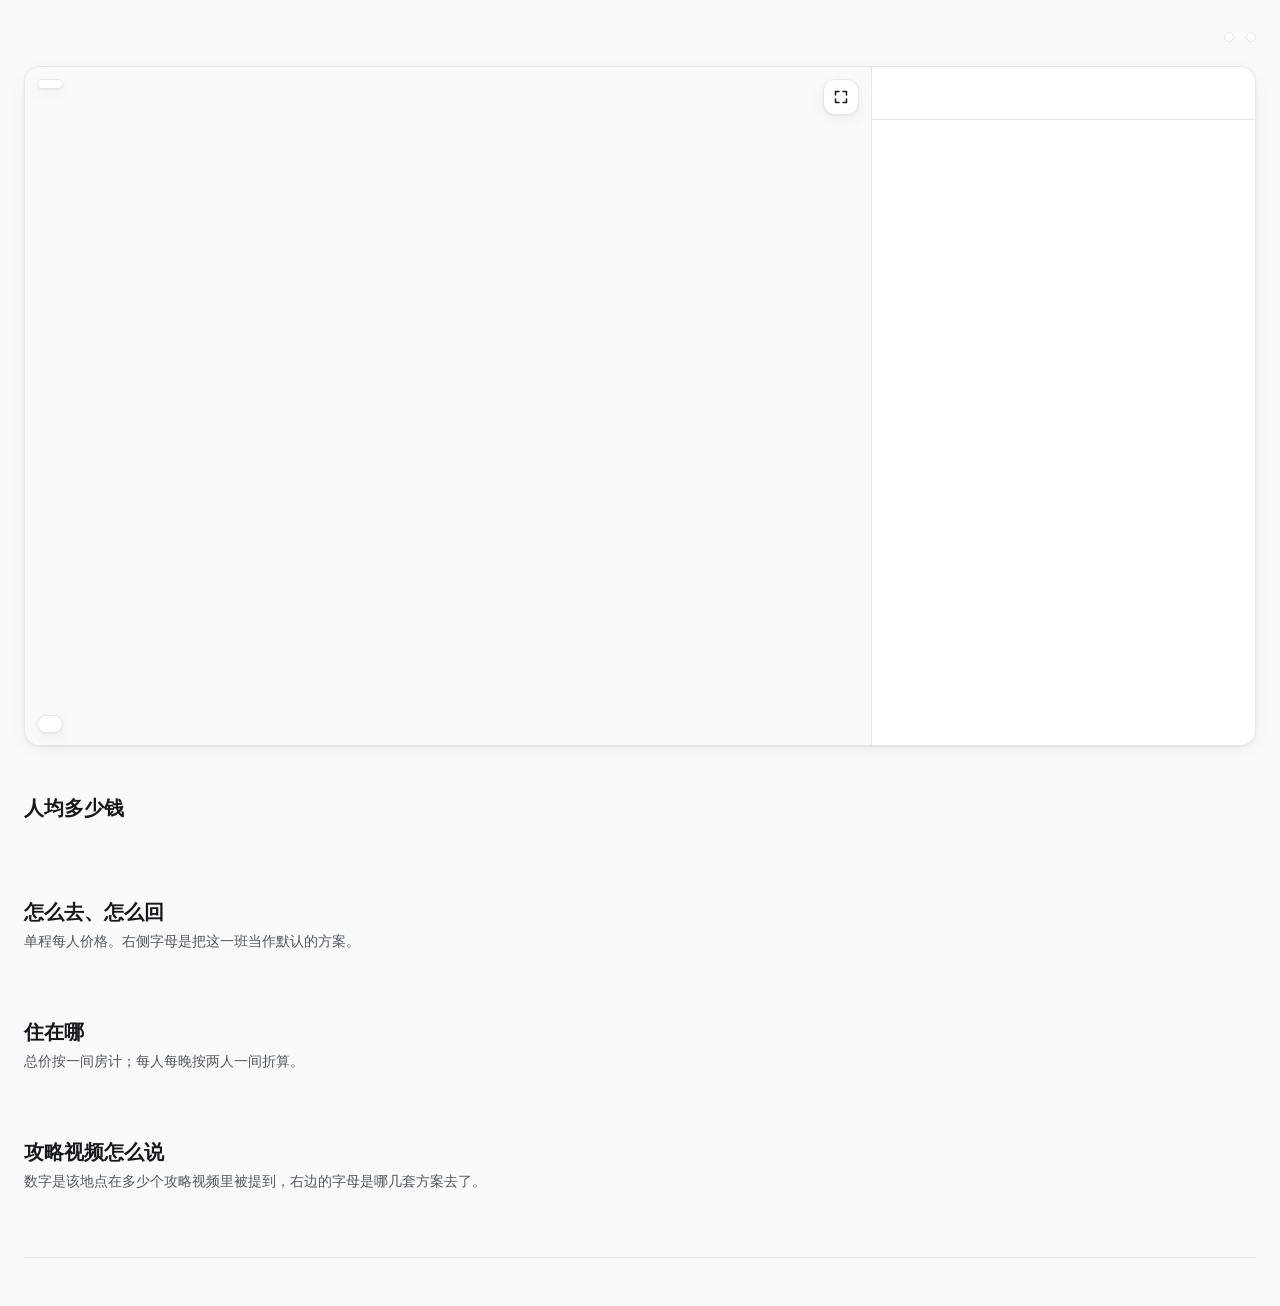
<file: maptool/template.html>
<!doctype html>
<html lang="zh-CN">
<head>
<meta charset="utf-8">
<meta name="viewport" content="width=device-width,initial-scale=1">
<title>__TITLE__ · 行程地图</title>
<link rel="preconnect" href="https://tiles.openfreemap.org" crossorigin>
<!--INLINE_CSS-->
<style>
:root{
  --bg:#FAFAFA;--surface:#FFFFFF;--ink:#15191D;--ink-2:#4E5761;--line:#E5E7EB;
  --blue:#3E5C76;--green:#1F3D33;--gold:#B8913A;
  --blue-2:#8EA5BA;--green-2:#7E9A8E;--mute:#C4C9CE;
  --halo:rgba(255,255,255,.94);
  --shadow:0 1px 2px rgba(21,25,29,.06),0 4px 16px rgba(21,25,29,.06);
  --font:-apple-system,BlinkMacSystemFont,"SF Pro Text","Helvetica Neue","PingFang SC","Noto Sans SC","Microsoft YaHei",Arial,sans-serif;
  --space-1:4px;--space-2:8px;--space-3:12px;--space-4:16px;--space-5:24px;--space-6:32px;--space-7:48px;--space-8:64px;--space-9:96px;
  --acc:var(--blue);--acc-t:rgba(62,92,118,.10);--on-acc:#FFFFFF;
}
@media (prefers-color-scheme:dark){:root{
  --bg:#0E1113;--surface:#171B1E;--ink:#ECEDEE;--ink-2:#A9B0B7;--line:#2A2F34;
  --blue:#7FA2C1;--green:#6FA48C;--gold:#D2AE5C;
  --blue-2:#4C657B;--green-2:#46695A;--mute:#3E454B;
  --halo:rgba(23,27,30,.92);
  --shadow:0 1px 2px rgba(0,0,0,.3),0 4px 16px rgba(0,0,0,.25);
  --acc-t:rgba(127,162,193,.16);--on-acc:#0E1113;
}}
body[data-acc="1"]{--acc:var(--green);--acc-t:rgba(31,61,51,.09)}
@media (prefers-color-scheme:dark){body[data-acc="1"]{--acc-t:rgba(111,164,140,.16)}}
body[data-acc="2"]{--acc:var(--gold);--acc-t:rgba(184,145,58,.12)}
*{box-sizing:border-box}
html{-webkit-text-size-adjust:100%}
body{margin:0;background:var(--bg);color:var(--ink);font:15px/1.7 var(--font)}
button{font:inherit;color:inherit;background:none;border:0;padding:0;cursor:pointer}
button:focus-visible,[tabindex]:focus-visible{outline:2px solid var(--acc);outline-offset:2px;border-radius:8px}
.tn,time{font-variant-numeric:tabular-nums}
.wrap{max-width:1280px;margin:0 auto;padding:0 var(--space-5)}
h1,h2,h3,h4,p{margin:0}
a{color:var(--blue)}
/* header */
.top{padding:var(--space-6) 0 var(--space-5)}
.top-in{display:flex;gap:var(--space-5);align-items:flex-end;justify-content:space-between;flex-wrap:wrap}
h1{font-size:28px;line-height:1.3;font-weight:650}
.sub{color:var(--ink-2);margin-top:var(--space-1);max-width:40em}
.ctrls{display:flex;gap:var(--space-3);flex-wrap:wrap}
.seg{display:inline-flex;background:var(--surface);border:1px solid var(--line);border-radius:12px;padding:var(--space-1)}
.seg button{padding:var(--space-1) var(--space-4);border-radius:8px;color:var(--ink-2);font-size:14px;line-height:24px;white-space:nowrap}
.seg button[aria-pressed="true"]{background:var(--acc);color:var(--on-acc)}
/* stage */
.stage{display:grid;grid-template-columns:minmax(0,1fr) 384px;height:680px;border:1px solid var(--line);border-radius:16px;overflow:hidden;background:var(--surface);box-shadow:var(--shadow)}
.mapbox{position:relative;min-width:0;background:var(--bg)}
#map{position:absolute;inset:0}
.panel{border-left:1px solid var(--line);display:flex;flex-direction:column;min-height:0;background:var(--surface)}
.cap{position:absolute;top:var(--space-3);left:var(--space-3);max-width:calc(100% - 72px);background:var(--surface);border:1px solid var(--line);border-radius:12px;box-shadow:var(--shadow);padding:var(--space-1) var(--space-3);font-size:13px;line-height:24px;pointer-events:none;z-index:2;white-space:nowrap;overflow:hidden;text-overflow:ellipsis}
.cap b{font-weight:600}
.cap span{color:var(--ink-2);margin-left:var(--space-2)}
.legend{position:absolute;left:var(--space-3);bottom:var(--space-3);background:var(--surface);border:1px solid var(--line);border-radius:12px;box-shadow:var(--shadow);padding:var(--space-2) var(--space-3);font-size:12px;line-height:20px;color:var(--ink-2);display:flex;flex-wrap:wrap;gap:var(--space-1) var(--space-4);max-width:calc(100% - 160px);pointer-events:none;z-index:2}
.legend .it{display:inline-flex;align-items:center;gap:var(--space-2);white-space:nowrap}
.legend svg{width:28px;height:12px;overflow:visible}
.legend svg path{fill:none}
.legend .note{width:100%;font-size:11px;line-height:16px}
.fitbtn{position:absolute;top:var(--space-3);right:var(--space-3);z-index:2;width:36px;height:36px;display:grid;place-items:center;background:var(--surface);border:1px solid var(--line);border-radius:12px;box-shadow:var(--shadow);color:var(--ink)}
.fitbtn svg{width:16px;height:16px}
.maplibregl-ctrl-top-right{top:52px!important}
.maplibregl-ctrl-group{background:var(--surface)!important;border:1px solid var(--line);border-radius:12px!important;box-shadow:var(--shadow)!important;overflow:hidden}
.maplibregl-ctrl-group button{width:34px!important;height:34px!important}
.maplibregl-ctrl-group button+button{border-top:1px solid var(--line)!important}
@media (prefers-color-scheme:dark){.maplibregl-ctrl-group button .maplibregl-ctrl-icon{filter:invert(1)}
  .maplibregl-ctrl-attrib{background:rgba(23,27,30,.85)!important}.maplibregl-ctrl-attrib,.maplibregl-ctrl-attrib *{color:var(--ink-2)!important}
  .maplibregl-ctrl-attrib-button{filter:invert(1)}}
.maplibregl-ctrl-scale{background:transparent!important;border-color:var(--ink-2)!important;color:var(--ink-2)!important;font-size:10px!important}
.mapmsg{position:absolute;left:50%;top:50%;transform:translate(-50%,-50%);z-index:3;max-width:320px;background:var(--surface);border:1px solid var(--line);border-radius:12px;box-shadow:var(--shadow);padding:var(--space-3) var(--space-4);font-size:13px;line-height:1.7;color:var(--ink-2);display:none}
.mapmsg.on{display:block}
.mapmsg.toast{top:auto;bottom:var(--space-8);transform:translateX(-50%)}
/* markers */
.mk{position:relative;width:0;height:0;cursor:pointer}
.mk .dot{position:absolute;left:0;top:0;transform:translate(-50%,-50%);min-width:24px;height:24px;padding:0 var(--space-1);border-radius:12px;background:var(--acc);color:var(--on-acc);border:2px solid var(--surface);font-size:12px;font-weight:650;line-height:20px;text-align:center;font-variant-numeric:tabular-nums;white-space:nowrap;box-shadow:0 1px 3px rgba(0,0,0,.25);transition:transform .15s}
.mk.sm .dot{min-width:12px;width:12px;height:12px;padding:0}
.mk.dim{opacity:.45}
.mk.dim .dot{background:var(--ink-2)}
.mk.ht .dot{border-radius:6px;background:var(--surface);color:var(--ink);border:1.5px solid var(--ink-2);min-width:20px;height:20px;line-height:17px;font-size:11px;font-weight:600}
.mk:hover .dot,.mk.hot .dot{transform:translate(-50%,-50%) scale(1.18)}
.mk.hot .dot{box-shadow:0 0 0 6px var(--acc-t),0 1px 3px rgba(0,0,0,.25)}
.mk.hot{z-index:5}
.mk .lb{position:absolute;left:16px;top:-10px;white-space:nowrap;font-size:12px;line-height:16px;color:var(--ink);font-weight:550;
  text-shadow:0 0 2px var(--halo),0 0 2px var(--halo),0 0 3px var(--halo),0 0 4px var(--halo);pointer-events:none}
.mk.sm .lb{left:10px;top:-8px;font-weight:500;color:var(--ink-2)}
.mk .lb small{display:block;font-size:11px;line-height:14px;color:var(--ink-2);font-weight:450;font-variant-numeric:tabular-nums}
.mk .lb.hide{visibility:hidden}
.mk.hot .lb{visibility:visible!important;font-weight:650}
/* panel */
.p-top{padding:var(--space-4) var(--space-4) 0}
.plans{display:flex;flex-direction:column;gap:var(--space-1)}
.pl-b{display:grid;grid-template-columns:28px minmax(0,1fr) auto;gap:var(--space-3);align-items:center;text-align:left;padding:var(--space-2) var(--space-3);border-radius:12px;width:100%}
.pl-b:hover{background:var(--bg)}
.pl-b[aria-pressed="true"]{background:var(--acc-t)}
.pl-b .cd{width:28px;height:28px;border-radius:8px;display:grid;place-items:center;font-weight:650;font-size:13px;border:1.5px solid var(--acc);color:var(--acc)}
.pl-b[aria-pressed="true"] .cd{background:var(--acc);color:var(--on-acc)}
.pl-b .nm{font-weight:600;font-size:14px;line-height:20px}
.pl-b .th{display:block;color:var(--ink-2);font-size:12px;line-height:16px;overflow:hidden;text-overflow:ellipsis;white-space:nowrap}
.pl-b .pr{text-align:right;font-size:15px;font-weight:600;line-height:20px;font-variant-numeric:tabular-nums}
.pl-b .pr small{display:block;font-size:11px;line-height:16px;color:var(--ink-2);font-weight:450}
.tag-gold{display:inline-block;font-size:11px;line-height:16px;padding:0 var(--space-1);border-radius:4px;color:var(--gold);border:1px solid var(--gold);margin-left:var(--space-2);font-weight:600;vertical-align:1px}
.facts{margin:var(--space-3) 0 0;padding:0 var(--space-1);display:grid;grid-template-columns:auto minmax(0,1fr);gap:0 var(--space-3);font-size:13px;line-height:20px}
.facts dt{color:var(--ink-2)}
.facts dd{margin:0;min-width:0}
.facts .cost{color:var(--ink-2);font-variant-numeric:tabular-nums}
.facts .cost b{color:var(--ink);font-weight:600}
.days{display:flex;gap:var(--space-1);margin:var(--space-3) calc(-1 * var(--space-4)) 0;padding:0 var(--space-4) var(--space-3);border-bottom:1px solid var(--line);overflow-x:auto;scrollbar-width:none}
.days button{flex:0 0 auto;max-width:136px;padding:var(--space-1) var(--space-3);border-radius:8px;font-size:13px;line-height:20px;color:var(--ink-2);border:1px solid var(--line);text-align:left}
.days button span{display:block;font-size:11px;line-height:16px;overflow:hidden;text-overflow:ellipsis;white-space:nowrap}
.days button[aria-pressed="true"]{border-color:var(--acc);color:var(--acc);background:var(--acc-t);font-weight:600}
.tl{flex:1;overflow-y:auto;padding:var(--space-4) var(--space-4) var(--space-5);overscroll-behavior:contain}
.dh{display:flex;align-items:baseline;gap:var(--space-2);flex-wrap:wrap;margin-bottom:var(--space-2)}
.dh h3{font-size:16px;font-weight:650;line-height:24px}
.chip{font-size:12px;line-height:18px;color:var(--ink-2);border:1px solid var(--line);border-radius:6px;padding:0 var(--space-1);white-space:nowrap}
ol.steps{list-style:none;margin:0;padding:0}
.stp{display:grid;grid-template-columns:24px minmax(0,1fr);gap:var(--space-3);padding:var(--space-1) var(--space-2);margin:0 calc(-1 * var(--space-2));border-radius:12px;cursor:pointer}
.stp:hover,.stp.hot{background:var(--bg)}
.stp.hot{box-shadow:inset 2px 0 0 var(--acc)}
.stp .n{width:24px;height:24px;margin-top:0;border-radius:12px;background:var(--acc);color:var(--on-acc);font-size:12px;font-weight:650;display:grid;place-items:center;font-variant-numeric:tabular-nums}
.stp .hd{display:flex;gap:var(--space-2);align-items:baseline;flex-wrap:wrap;line-height:24px}
.stp time{color:var(--ink-2);font-size:13px}
.stp b{font-weight:600;font-size:14px}
.stp p{color:var(--ink-2);font-size:13px;line-height:1.7}
.hit{font-size:11px;line-height:16px;padding:0 var(--space-1);border-radius:4px;background:var(--acc-t);color:var(--acc);font-weight:600;white-space:nowrap}
.lg{display:grid;grid-template-columns:24px minmax(0,1fr) auto;gap:var(--space-3);align-items:center;padding:var(--space-1) var(--space-2);margin:0 calc(-1 * var(--space-2));border-radius:8px;cursor:pointer;min-height:36px}
.lg:hover,.lg.on{background:var(--bg)}
.lg .rail-v{justify-self:center;align-self:stretch;width:0;border-left:2px solid var(--ink-2);margin:calc(-1 * var(--space-1)) 0}
.lg.m-walk .rail-v{border-left:3px dotted var(--acc)}
.lg.m-bus .rail-v{border-left:2px dashed var(--ink-2)}
.lg.m-train .rail-v{border-left:3px dashed var(--ink)}
.lg.m-flight .rail-v{border-left:2px dashed var(--ink-2)}
.lg.m-boat .rail-v{border-left:2px dashed var(--blue)}
.lg.m-cable .rail-v{border-left:2px dotted var(--ink)}
.lg .tx{display:flex;align-items:center;gap:var(--space-2);font-size:13px;color:var(--ink-2);line-height:18px;flex-wrap:wrap}
.lg .tx svg{width:16px;height:16px;flex:0 0 auto}
.lg .km{font-size:12px;color:var(--ink-2);font-variant-numeric:tabular-nums;text-align:right;white-space:nowrap}
.lc{display:inline-block;min-width:20px;padding:0 var(--space-1);height:16px;line-height:16px;border-radius:4px;color:#fff;font-size:11px;font-weight:650;text-align:center;text-shadow:0 0 2px rgba(0,0,0,.35)}
.ap-t{font-size:11px;color:var(--ink-2);border:1px dashed var(--ink-2);border-radius:4px;padding:0 var(--space-1);line-height:14px}
.tips{margin-top:var(--space-4);padding-top:var(--space-3);border-top:1px solid var(--line)}
.tips h4{margin:0 0 var(--space-1);font-size:13px;font-weight:600}
.tips ul{margin:0;padding-left:1.2em;color:var(--ink-2);font-size:13px;line-height:1.7}
.tips dl{margin:0;display:grid;grid-template-columns:auto minmax(0,1fr);gap:0 var(--space-3);font-size:13px;line-height:1.7}
.tips dt{color:var(--ink)}.tips dd{margin:0;color:var(--ink-2)}
.dcard{display:block;width:100%;text-align:left;padding:var(--space-3);border:1px solid var(--line);border-radius:12px;margin-bottom:var(--space-2)}
.dcard:hover{border-color:var(--acc);background:var(--acc-t)}
.dcard .t{display:flex;gap:var(--space-2);align-items:baseline}
.dcard .t b{font-size:14px;font-weight:600}
.dcard .t span{font-size:12px;color:var(--ink-2)}
.dcard .seq{font-size:13px;color:var(--ink);margin-top:var(--space-1);line-height:1.7}
.dcard .seq i{font-style:normal;color:var(--ink-2);margin:0 var(--space-1)}
.dcard .st{font-size:12px;color:var(--ink-2);margin-top:var(--space-1);font-variant-numeric:tabular-nums}
/* sections */
.sec{margin-top:var(--space-7)}
.sec>h2{font-size:20px;font-weight:650;line-height:1.4}
.lede{color:var(--ink-2);margin-top:var(--space-1);max-width:40em;font-size:14px}
.cols{display:grid;grid-template-columns:repeat(var(--n,2),minmax(0,1fr));gap:var(--space-6);margin-top:var(--space-4)}
.cols h3{font-size:15px;font-weight:650;margin-bottom:var(--space-2);display:flex;align-items:center;gap:var(--space-2)}
.cols h3 i{width:10px;height:10px;border-radius:3px;display:inline-block}
.cmp{margin-top:var(--space-4);display:flex;flex-direction:column;gap:var(--space-1)}
.crow{display:grid;grid-template-columns:176px minmax(0,1fr) 96px;gap:var(--space-4);align-items:center;padding:var(--space-2) var(--space-3);border-radius:12px;text-align:left;width:100%}
.crow:hover{background:var(--surface)}
.crow.cur{background:var(--surface);box-shadow:inset 0 0 0 1px var(--line)}
.crow .lb2{font-size:14px;line-height:20px;min-width:0}
.crow .lb2 b{font-weight:600}
.crow .lb2 span{color:var(--ink-2);font-size:12px;display:block;overflow:hidden;text-overflow:ellipsis;white-space:nowrap}
.bar{display:flex;height:16px;border-radius:4px;overflow:hidden;background:var(--line)}
.bar i{display:block;height:100%}
.bar i+i{box-shadow:inset 1px 0 0 var(--surface)}
.crow .tot{text-align:right;font-weight:600;font-variant-numeric:tabular-nums;font-size:15px;line-height:20px}
.crow .tot small{display:block;font-size:11px;color:var(--ink-2);font-weight:450}
.ckey{display:flex;gap:var(--space-4);flex-wrap:wrap;margin:var(--space-3) var(--space-3) 0 calc(176px + var(--space-3) + var(--space-4));font-size:12px;color:var(--ink-2)}
.ckey span{display:inline-flex;align-items:center;gap:var(--space-2)}
.ckey i{width:10px;height:10px;border-radius:2px;display:inline-block}
table.t{width:100%;border-collapse:collapse;font-size:13px;line-height:20px}
table.t th{text-align:left;font-weight:500;color:var(--ink-2);font-size:12px;padding:var(--space-1) var(--space-2) var(--space-1) 0;border-bottom:1px solid var(--line);white-space:nowrap}
table.t td{padding:var(--space-2) var(--space-2) var(--space-2) 0;border-bottom:1px solid var(--line);vertical-align:top}
table.t .r{text-align:right;font-variant-numeric:tabular-nums;white-space:nowrap}
table.t th.r{text-align:right}
table.t td small{display:block;color:var(--ink-2);font-size:12px;line-height:18px}
table.t tr.grp td{border-bottom:0;padding:var(--space-4) 0 0;font-weight:600;color:var(--ink);font-size:12px}
.pb{display:inline-block;font-size:11px;line-height:16px;min-width:16px;text-align:center;border-radius:4px;border:1px solid var(--acc-c,var(--ink-2));color:var(--acc-c,var(--ink-2));margin-left:2px;font-weight:600}
.mr{display:grid;grid-template-columns:112px minmax(0,1fr) 28px 56px;gap:var(--space-2);align-items:center;font-size:13px;line-height:24px}
.mr .mn{overflow:hidden;text-overflow:ellipsis;white-space:nowrap}
.mr .mb{height:8px;border-radius:4px;background:var(--line);overflow:hidden}
.mr .mb i{display:block;height:100%;border-radius:4px}
.mr .mc{text-align:right;font-variant-numeric:tabular-nums;color:var(--ink-2)}
.mr .mp{font-size:11px;letter-spacing:.08em;color:var(--ink-2);white-space:nowrap}
.mr .mp b{color:var(--ink);font-weight:650}
.mr .mp s{text-decoration:none;opacity:.3}
.pit{margin:var(--space-3) 0 0;padding-left:1.2em;font-size:13px;color:var(--ink-2);line-height:1.7}
.vlist{margin-top:var(--space-3);font-size:12px;color:var(--ink-2);line-height:1.7}
.vlist a{color:var(--ink-2)}
footer{margin:var(--space-7) 0 var(--space-6);padding-top:var(--space-4);border-top:1px solid var(--line);font-size:12px;color:var(--ink-2);line-height:1.8}
footer p+p{margin-top:var(--space-1)}
footer a{color:var(--ink-2)}
/* responsive */
@media (max-width:1279px){.stage{grid-template-columns:minmax(0,1fr) 360px}}
@media (max-width:959px){
  .stage{grid-template-columns:1fr;height:auto}
  .mapbox{height:520px}
  .panel{border-left:0;border-top:1px solid var(--line)}
  .tl{overflow:visible}
  .cols{grid-template-columns:1fr;gap:var(--space-6)}
}
@media (max-width:639px){
  .wrap{padding:0 var(--space-4)}
  .top{padding:var(--space-5) 0 var(--space-4)}
  h1{font-size:22px}
  .sub{font-size:14px}
  .stage{margin:0 calc(-1 * var(--space-4));border-radius:0;border-left:0;border-right:0}
  .mapbox{height:460px}
  .legend{left:var(--space-2);right:var(--space-2);bottom:var(--space-2);max-width:none;font-size:11px;line-height:16px;gap:var(--space-1) var(--space-3);padding:var(--space-1) var(--space-2)}
  .legend svg{width:20px}
  .maplibregl-ctrl-bottom-right{bottom:56px}
  .cap{font-size:12px}
  .crow{grid-template-columns:minmax(0,1fr) auto;grid-template-areas:"lb tot" "bar bar";gap:var(--space-2) var(--space-3);padding:var(--space-3) var(--space-1)}
  .crow .lb2{grid-area:lb}.crow .bar{grid-area:bar}.crow .tot{grid-area:tot}
  .ckey{margin-left:var(--space-1)}
  .mr{grid-template-columns:88px minmax(0,1fr) 24px 48px}
}
@media (prefers-reduced-motion:reduce){*{transition:none!important;animation:none!important;scroll-behavior:auto!important}}
.seg[hidden] { display: none !important; }
</style>
</head>
<body data-acc="0">
<header class="top">
  <div class="wrap top-in">
    <div>
      <h1 id="ttl"></h1>
      <p class="sub" id="sub"></p>
    </div>
    <div class="ctrls">
      <div class="seg" id="citySeg" role="group" aria-label="选择城市"></div>
      <div class="seg" id="paxSeg" role="group" aria-label="出行人数">
      </div>
    </div>
  </div>
</header>
<main class="wrap">
  <section class="stage" id="stage" aria-label="路线地图">
    <div class="mapbox">
      <div id="map" role="region" aria-label="路线地图：拖动平移，按住 Ctrl 或 ⌘ 滚动缩放"></div>
      <div class="cap" id="cap"></div>
      <button class="fitbtn" id="fit" aria-label="回到整条路线" title="回到整条路线"><svg viewBox="0 0 16 16" fill="none" stroke="currentColor" stroke-width="1.5" stroke-linecap="round" stroke-linejoin="round"><path d="M2.5 6V2.5H6M10 2.5h3.5V6M13.5 10v3.5H10M6 13.5H2.5V10"/></svg></button>
      <div class="legend" id="legend"></div>
      <div class="mapmsg" id="mapmsg"></div>
    </div>
    <aside class="panel">
      <div class="p-top">
        <div class="plans" id="plans" role="group" aria-label="选择方案"></div>
        <dl class="facts" id="facts"></dl>
        <div class="days" id="days" role="group" aria-label="选择日期"></div>
      </div>
      <div class="tl" id="tl"></div>
    </aside>
  </section>

  <section class="sec">
    <h2>人均多少钱</h2>
    <p class="lede" id="cmpLede"></p>
    <div class="cmp" id="cmp"></div>
    <div class="ckey" id="ckey"></div>
  </section>

  <section class="sec">
    <h2>怎么去、怎么回</h2>
    <p class="lede">单程每人价格。右侧字母是把这一班当作默认的方案。</p>
    <div class="cols" id="trans"></div>
  </section>

  <section class="sec">
    <h2>住在哪</h2>
    <p class="lede" id="hotelLede">总价按一间房计；每人每晚按两人一间折算。</p>
    <div class="cols" id="hotels"></div>
  </section>

  <section class="sec">
    <h2>攻略视频怎么说</h2>
    <p class="lede">数字是该地点在多少个攻略视频里被提到，右边的字母是哪几套方案去了。</p>
    <div class="cols" id="vids"></div>
  </section>

  <footer id="foot"></footer>
</main>

<script id="data" type="application/json">__DATA__</script>
<!--INLINE_JS-->
<script>
(function(){
"use strict";
const D = JSON.parse(document.getElementById('data').textContent);
const COST_KEYS = ['往返交通','住宿','当地交通','门票项目','餐饮'];
const COST_COLORS = ['var(--blue)','var(--green)','var(--blue-2)','var(--green-2)','var(--mute)'];
const MODE_NAME = {walk:'步行',taxi:'打车',car:'自驾',bus:'公交',metro:'地铁',tram:'有轨电车',train:'火车',flight:'飞机',boat:'轮渡',cable:'索道'};
const SCHEM = new Set(['train','flight','boat','cable']);
const VER = '__MAPLIBRE_VER__';
const LIBS = [
  'https://cdn.jsdelivr.net/npm/maplibre-gl@'+VER+'/dist/',
  'https://registry.npmmirror.com/maplibre-gl/'+VER+'/files/dist/',
  'https://unpkg.com/maplibre-gl@'+VER+'/dist/'
];
const reduce = matchMedia('(prefers-reduced-motion: reduce)').matches;
const darkMQ = matchMedia('(prefers-color-scheme: dark)');
const $ = s => document.querySelector(s);
const esc = s => String(s == null ? '' : s).replace(/[&<>"']/g, c => ({'&':'&amp;','<':'&lt;','>':'&gt;','"':'&quot;',"'":'&#39;'}[c]));
const fmt = n => (n == null || isNaN(n)) ? '—' : Math.round(n).toLocaleString('zh-CN');
const css = v => getComputedStyle(document.body).getPropertyValue(v).trim();
const ICON = {
  walk:'<path d="M9 3.2a1.2 1.2 0 1 0 0-.01M7.6 6.2 6 12.8M7.6 6.2l2.2 1.6 1.2 2.4M7.2 9.4l2.2 1.6.6 2.8M7.6 6.2 5.6 7.8 5 10"/>',
  taxi:'<path d="M3 10.5V8.2l1.3-3h7.4L13 8.2v2.3M3 10.5h10M3 10.5v1.8M13 10.5v1.8M5 8.2h6"/><circle cx="5.2" cy="10.5" r=".2"/><circle cx="10.8" cy="10.5" r=".2"/>',
  bus:'<rect x="3.5" y="2.5" width="9" height="10" rx="1.6"/><path d="M3.5 8h9M5.5 12.5v1.2M10.5 12.5v1.2"/>',
  metro:'<rect x="4" y="2.5" width="8" height="9" rx="2"/><path d="M4 8h8M5.5 13.5l1.2-2M10.5 13.5l-1.2-2"/>',
  train:'<rect x="4" y="2.5" width="8" height="9" rx="2"/><path d="M8 2.5v5.5M4 8h8M5 13.5l1.4-2M11 13.5l-1.4-2"/>',
  flight:'<path d="M2.5 9.5 13.5 5M6 8l-1.6-3M8.5 7l2 5"/>',
  boat:'<path d="M2.5 10.5h11l-1.5 2.5H4zM5 10.5V6h6v4.5M8 6V3.5"/>',
  cable:'<path d="M2 3.5l12 3M6 4.5v3M4.5 7.5h3v3.5h-3z"/>'
};
ICON.car = ICON.taxi; ICON.tram = ICON.metro;
const ico = m => '<svg viewBox="0 0 16 16" fill="none" stroke="currentColor" stroke-width="1.3" stroke-linecap="round" stroke-linejoin="round">'+(ICON[m]||ICON.walk)+'</svg>';

/* ---------- prepare data ---------- */
D.cities.forEach((c, ci) => {
  c._ci = ci;
  (c.plans || []).forEach(p => {
    p._stops = []; p._legs = [];
    (p.days || []).forEach((d, di) => {
      let n = 0;
      (d.items || []).forEach((it, ii) => {
        if (it.type === 'stop') {
          n++; it._n = n; it._d = di; it._k = di + '-' + ii;
          if (typeof it.lng === 'number' && typeof it.lat === 'number' && it.lng && it.lat && Math.abs(it.lat) <= 90 && Math.abs(it.lng) <= 180) p._stops.push(it);
        } else if (it.type === 'leg') {
          it._d = di; it._k = di + '-' + ii; it._li = p._legs.length; p._legs.push(it);
        }
      });
    });
  });
});
const nightsLabel = c => (c.nights || 3) + ' 晚';
const hotelTotal = h => h.price_total != null ? h.price_total : h.price_3n;
const total = (p, pax) => { const c = (p.cost || {})[pax] || {}; return COST_KEYS.reduce((s, k) => s + (+c[k] || 0), 0); };

const PAX = (D.cities[0].pax || ['2', '4']).map(String);
const S = { ci: 0, pi: 0, day: 0, pax: PAX[0], hot: null, hl: null };
const city = () => D.cities[S.ci];
const plan = () => city().plans[S.pi];

/* ---------- header ---------- */
$('#ttl').textContent = D.title;
const dayCount = Math.max(...D.cities.map(c => Math.max(0, ...(c.plans||[]).map(p => (p.days||[]).length))));
$('#sub').textContent = D.subtitle || (D.cities.length + ' 座城市、' + D.cities.reduce((s, c) => s + (c.plans||[]).length, 0) + ' 套方案都按真实路网画在地图上。点时间线里的任意一站，地图会飞过去。');
$('#citySeg').innerHTML = D.cities.map((c, i) => '<button data-c="'+i+'" aria-pressed="'+(i===0)+'">'+esc(c.name)+'</button>').join('');
if (D.cities.length < 2) $('#citySeg').hidden = true;
$('#citySeg').addEventListener('click', e => { const b = e.target.closest('button'); if (b) setCity(+b.dataset.c); });
$('#paxSeg').innerHTML = PAX.map((p, i) => '<button data-p="' + esc(p) + '" aria-pressed="' + (i === 0) + '">' + esc(p) + ' 人</button>').join('');
if (PAX.length < 2) $('#paxSeg').hidden = true;
{ const c0 = D.cities[0] || {}, n = c0.nights || 3, r = c0.room_size || 2; $('#hotelLede').textContent = n + ' 晚总价按一间房计；每人每晚按 ' + r + ' 人一间折算。'; }
$('#paxSeg').addEventListener('click', e => { const b = e.target.closest('button'); if (!b) return; S.pax = b.dataset.p; [...$('#paxSeg').children].forEach(x => x.setAttribute('aria-pressed', x === b)); renderPlans(); renderFacts(); renderCmp(); renderTL(); });

/* ---------- map ---------- */
let map = null, markers = [], styleReady = false;
const msg = (html, toast) => { const m = $('#mapmsg'); m.innerHTML = html; m.classList.toggle('on', !!html); m.classList.toggle('toast', !!toast); };

function loadScript(src, ms) {
  return new Promise((res, rej) => {
    const s = document.createElement('script'); s.src = src; s.async = true;
    const t = setTimeout(() => rej(new Error('timeout')), ms);
    s.onload = () => { clearTimeout(t); res(); }; s.onerror = () => { clearTimeout(t); rej(new Error('error')); };
    document.head.appendChild(s);
  });
}
async function loadLib() {
  if (window.maplibregl) return true;
  for (const base of LIBS) {
    try {
      const l = document.createElement('link'); l.rel = 'stylesheet'; l.href = base + 'maplibre-gl.css'; document.head.appendChild(l);
      await loadScript(base + 'maplibre-gl.js', 9000);
      if (window.maplibregl) return true;
    } catch (e) { if (window.maplibregl) return true; }
  }
  return !!window.maplibregl;
}
function nameExpr() { return ['coalesce', ['get', 'name'], ['get', 'name:nonlatin'], ['get', 'name_en']]; }
async function getStyle() {
  const dark = darkMQ.matches;
  const url = 'https://tiles.openfreemap.org/styles/' + (dark ? 'dark' : 'positron');
  try {
    const ctl = new AbortController(); const t = setTimeout(() => ctl.abort(), 12000);
    const st = await (await fetch(url, { signal: ctl.signal })).json(); clearTimeout(t);
    st.layers.forEach(l => {
      const tf = l.layout && l.layout['text-field'];
      if (tf && JSON.stringify(tf).includes('name')) l.layout['text-field'] = nameExpr();
      if (l.layout && l.layout['text-font']) l.layout['text-font'] = ['Noto Sans Regular'];
      const p = l.paint || (l.paint = {});
      if (l.id === 'background') p['background-color'] = dark ? '#121518' : '#F3F4F5';
      if (l.id === 'water') p['fill-color'] = dark ? '#0C1820' : '#D3DFE8';
      if (/park/.test(l.id) && l.type === 'fill') { p['fill-color'] = dark ? '#18221D' : '#E1EADF'; }
      // 克制底图：去掉道路编号牌，村镇等小地名放到更高缩放才出现，标签色调淡一些
      if (/shield|oneway/.test(l.id)) { (l.layout = l.layout || {}).visibility = 'none'; }
      if (/village|label_other|place_other|place_suburb/.test(l.id)) l.minzoom = Math.max(l.minzoom || 0, 12.5);
      if (l.type === 'symbol' && /highway|road|street/.test(l.id)) p['text-color'] = dark ? '#7D868E' : '#8A939B';
      if (dark && l.type === 'line' && /^(highway|tunnel|bridge|road)/.test(l.id) && !/area|pier/.test(l.id)) {
        p['line-color'] = /casing/.test(l.id) ? '#14181B' : '#2A3137';
      }
      if (dark && /aeroway/.test(l.id)) { if (l.type === 'line') p['line-color'] = '#2A3137'; else if (l.type === 'fill') p['fill-color'] = '#1A1F23'; }
    });
    return st;
  } catch (e) {
    msg('底图没加载出来（网络慢或无法访问 OpenFreeMap），先只显示路线和站点。', true);
    setTimeout(() => msg(''), 6000);
    return { version: 8, sources: {}, layers: [{ id: 'background', type: 'background', paint: { 'background-color': dark ? '#121518' : '#F3F4F5' } }] };
  }
}
async function initMap() {
  const ok = await loadLib();
  if (!ok) { msg('地图组件（MapLibre）从 CDN 加载失败。右侧时间线和下方表格仍可使用。'); return; }
  const c = city();
  const style = await getStyle();
  map = new maplibregl.Map({
    container: 'map', style, center: c.center || [116.4, 39.9], zoom: c.zoom || 11,
    attributionControl: { compact: true }, cooperativeGestures: true, dragRotate: false, pitchWithRotate: false,
    localIdeographFontFamily: '"PingFang SC","Noto Sans SC","Microsoft YaHei",sans-serif',
    locale: {
      'CooperativeGesturesHandler.WindowsHelpText': '按住 Ctrl 再滚动来缩放地图',
      'CooperativeGesturesHandler.MacHelpText': '按住 ⌘ 再滚动来缩放地图',
      'CooperativeGesturesHandler.MobileHelpText': '用两根手指移动地图',
      'NavigationControl.ZoomIn': '放大', 'NavigationControl.ZoomOut': '缩小'
    }
  });
  map.touchZoomRotate.disableRotation();
  map.addControl(new maplibregl.NavigationControl({ showCompass: false }), 'top-right');
  map.addControl(new maplibregl.ScaleControl({ maxWidth: 88 }), 'bottom-right');
  map.on('style.load', () => { addLayers(); styleReady = true; drawPlan(true); });
  map.on('moveend', declutter);
  map.on('idle', () => { window.__mapIdle = true; });
  map.on('error', e => { if (e && e.error) console.warn('map error', e.error.message || e.error); });
  darkMQ.addEventListener && darkMQ.addEventListener('change', async () => { styleReady = false; map.setStyle(await getStyle()); });
}

const LINE_LAYERS = ['lg-case', 'lg-road', 'lg-bus', 'lg-metro', 'lg-walk', 'lg-train-c', 'lg-train', 'lg-flight', 'lg-boat', 'lg-cable'];
function addLayers() {
  const ink = css('--ink'), ink2 = css('--ink-2'), surf = css('--surface'), blue = css('--blue');
  map.addSource('legs', { type: 'geojson', data: { type: 'FeatureCollection', features: [] } });
  const L = (id, filter, paint, layout) => map.addLayer({ id, type: 'line', source: 'legs', filter, paint, layout: Object.assign({ 'line-join': 'round', 'line-cap': 'round' }, layout || {}) });
  const isM = ms => ['in', ['get', 'mode'], ['literal', ms]];
  L('lg-hl', ['==', ['get', 'li'], -1], { 'line-color': css('--acc') || blue, 'line-width': 14, 'line-opacity': .22, 'line-blur': 2 });
  L('lg-case', isM(['taxi', 'car', 'bus', 'metro', 'tram']), { 'line-color': surf, 'line-width': ['match', ['get', 'mode'], ['metro', 'tram'], 8, 6.5] });
  L('lg-road', isM(['taxi', 'car']), { 'line-color': ink2, 'line-width': 3.2 });
  L('lg-bus', isM(['bus']), { 'line-color': ink2, 'line-width': 3.2, 'line-dasharray': [2.5, 1.2] }, { 'line-cap': 'butt' });
  L('lg-metro', isM(['metro', 'tram']), { 'line-color': ['coalesce', ['get', 'color'], css('--acc') || blue], 'line-width': 4.6 });
  L('lg-walk', isM(['walk']), { 'line-color': css('--acc') || blue, 'line-width': 4, 'line-dasharray': [0, 1.8] });
  L('lg-train-c', isM(['train']), { 'line-color': ink, 'line-width': 5.5 });
  L('lg-train', isM(['train']), { 'line-color': surf, 'line-width': 2.6, 'line-dasharray': [2.5, 2.5] }, { 'line-cap': 'butt' });
  L('lg-flight', isM(['flight']), { 'line-color': ink2, 'line-width': 2, 'line-dasharray': [2, 2] }, { 'line-cap': 'butt' });
  L('lg-boat', isM(['boat']), { 'line-color': blue, 'line-width': 3, 'line-dasharray': [3, 2] }, { 'line-cap': 'butt' });
  L('lg-cable', isM(['cable']), { 'line-color': ink, 'line-width': 2.4, 'line-dasharray': [0, 2] });
  ['lg-road', 'lg-metro', 'lg-walk', 'lg-bus', 'lg-train', 'lg-flight', 'lg-boat', 'lg-cable', 'lg-case', 'lg-train-c'].forEach(id => {
    map.on('click', id, e => { const f = e.features && e.features[0]; if (f) selLeg(f.properties.li, false); });
    map.on('mouseenter', id, () => map.getCanvas().style.cursor = 'pointer');
    map.on('mouseleave', id, () => map.getCanvas().style.cursor = '');
  });
}
function legFeatures(p) {
  return p._legs.filter(l => l.geom && l.geom.length > 1).map(l => ({
    type: 'Feature', geometry: { type: 'LineString', coordinates: l.geom },
    properties: { li: l._li, d: l._d, mode: l.mode, color: l.color || null, approx: !!l.approx }
  }));
}
function paintState() {
  if (!map || !styleReady) return;
  const dayF = S.day < 0 ? 1 : ['case', ['==', ['get', 'd'], S.day], 1, 0.14];
  const hlF = S.hl == null ? 1 : ['case', ['==', ['get', 'li'], S.hl], 1, 0.4];
  const apF = ['case', ['boolean', ['get', 'approx'], false], 0.55, 1];
  const op = ['*', dayF, hlF, apF];
  LINE_LAYERS.forEach(id => map.setPaintProperty(id, 'line-opacity', op));
  map.setFilter('lg-hl', ['==', ['get', 'li'], S.hl == null ? -1 : S.hl]);
  map.setPaintProperty('lg-hl', 'line-color', css('--acc'));
  map.setPaintProperty('lg-walk', 'line-color', css('--acc'));
}
function drawPlan(fit) {
  if (!map || !styleReady) return;
  map.getSource('legs').setData({ type: 'FeatureCollection', features: legFeatures(plan()) });
  paintState(); drawMarkers();
  if (fit) fitView(false);
}
function drawMarkers() {
  if (!map) return;
  markers.forEach(m => m.remove()); markers = [];
  const p = plan(), groups = new Map();
  p._stops.forEach(s => {
    const k = s.name + '@' + s.lng.toFixed(4) + ',' + s.lat.toFixed(4);
    if (!groups.has(k)) groups.set(k, { stops: [], lng: s.lng, lat: s.lat, name: s.name });
    groups.get(k).stops.push(s);
  });
  const hotelCodes = new Set();
  (city().hotels || []).forEach(h => {
    if (!(h.used_by || []).includes(p.code) || !h.lng || !h.lat || Math.abs(h.lat) > 90) return;
    const near = [...groups.values()].some(g => Math.abs(g.lng - h.lng) < 0.0008 && Math.abs(g.lat - h.lat) < 0.0008);
    if (!near) groups.set('h@' + h.name, { stops: [], lng: h.lng, lat: h.lat, name: h.name, hotel: h });
  });
  groups.forEach(g => {
    const el = document.createElement('div');
    const inDay = S.day < 0 ? g.stops : g.stops.filter(s => s._d === S.day);
    let cls = 'mk', num = '', pri = 1;
    if (g.hotel) { cls += ' ht'; num = '宿'; pri = 0; }
    else if (S.day < 0) { cls += ' sm'; pri = 2; }
    else if (inDay.length) { num = inDay.map(s => s._n).join('·'); pri = 3; }
    else { cls += ' sm dim'; pri = 0; }
    const first = inDay[0] || g.stops[0];
    const showLb = g.hotel ? false : (S.day < 0 || inDay.length > 0);
    const t = inDay.length && S.day >= 0 ? inDay.map(s => s.time).filter(Boolean).join(' / ') : '';
    el.className = cls;
    el.innerHTML = '<div class="dot">' + esc(num) + '</div>' + (showLb ? '<div class="lb">' + esc(g.name) + (t ? '<small>' + esc(t) + '</small>' : '') + '</div>' : '');
    el.title = g.name + (g.hotel ? '（住宿）' : '');
    el.setAttribute('role', 'button'); el.tabIndex = -1;
    el.addEventListener('click', ev => { ev.stopPropagation(); if (first) selStop(first._k, true, true); });
    const m = new maplibregl.Marker({ element: el, anchor: 'center' }).setLngLat([g.lng, g.lat]).addTo(map);
    m._keys = g.stops.map(s => s._k); m._pri = pri; m._el = el;
    markers.push(m);
  });
  markHot();
  requestAnimationFrame(declutter);
}
function declutter() {
  const kept = [];
  const ov = (a, b) => !(a.right < b.left || a.left > b.right || a.bottom < b.top || a.top > b.bottom);
  [...markers].sort((a, b) => (S.hot && b._keys.includes(S.hot) ? 9 : b._pri) - (S.hot && a._keys.includes(S.hot) ? 9 : a._pri)).forEach(m => {
    const d = m._el.querySelector('.dot'); if (d && m._pri > 0) kept.push(d.getBoundingClientRect());
  });
  [...markers].sort((a, b) => (S.hot && b._keys.includes(S.hot) ? 9 : b._pri) - (S.hot && a._keys.includes(S.hot) ? 9 : a._pri)).forEach(m => {
    const lb = m._el.querySelector('.lb'); if (!lb) return;
    lb.classList.remove('hide');
    const r = lb.getBoundingClientRect();
    const own = m._el.querySelector('.dot').getBoundingClientRect();
    const hit = kept.some(k => k !== own && !(k.left === own.left && k.top === own.top) && ov(r, k));
    if (hit) lb.classList.add('hide'); else kept.push(r);
  });
}
function markHot() {
  markers.forEach(m => m._el.classList.toggle('hot', !!S.hot && m._keys.includes(S.hot)));
}
function boundsOf(points) {
  if (!points.length) return null;
  const b = new maplibregl.LngLatBounds(points[0], points[0]);
  points.forEach(p => b.extend(p));
  return b;
}
function pad() {
  const w = $('#map').clientWidth;
  return w < 640 ? { top: 56, bottom: 88, left: 32, right: 56 } : { top: 64, bottom: 80, left: 48, right: 72 };
}
function fitView(anim) {
  if (!map) return;
  const p = plan(), pts = [];
  p._stops.forEach(s => { if (S.day < 0 || s._d === S.day) pts.push([s.lng, s.lat]); });
  p._legs.forEach(l => { if ((S.day < 0 || l._d === S.day) && l.geom && !SCHEM.has(l.mode)) l.geom.forEach(c => pts.push(c)); });
  if (S.day < 0) (city().hotels || []).forEach(h => { if ((h.used_by || []).includes(p.code) && h.lng && h.lat) pts.push([h.lng, h.lat]); });
  const b = boundsOf(pts);
  if (!b) { map.jumpTo({ center: city().center, zoom: city().zoom || 11 }); return; }
  map.fitBounds(b, { padding: pad(), maxZoom: 15.5, duration: anim && !reduce ? 700 : 0 });
}

/* ---------- selection ---------- */
function findStop(k) { return plan()._stops.find(s => s._k === k) || null; }
function selStop(k, fly, fromMap) {
  const s = findStop(k); if (!s) return;
  if (S.day >= 0 && s._d !== S.day) { S.day = s._d; S.hl = null; renderDays(); renderTL(); drawPlan(false); }
  S.hot = k; S.hl = null; paintState(); markHot(); declutter();
  document.querySelectorAll('.stp').forEach(e => e.classList.toggle('hot', e.dataset.k === k));
  document.querySelectorAll('.lg').forEach(e => e.classList.remove('on'));
  const row = document.querySelector('.stp[data-k="' + k + '"]');
  if (row && fromMap) row.scrollIntoView({ block: 'nearest', behavior: reduce ? 'auto' : 'smooth' });
  if (row && !fromMap) {} // already visible
  if (map && fly) {
    const z = Math.max(map.getZoom(), 15);
    if (reduce) map.jumpTo({ center: [s.lng, s.lat], zoom: z });
    else map.flyTo({ center: [s.lng, s.lat], zoom: z, speed: 1.4, curve: 1.4, essential: true });
  }
  if (S.day < 0) renderTL();
}
function selLeg(li, fit) {
  const l = plan()._legs[li]; if (!l) return;
  if (S.day >= 0 && l._d !== S.day) { S.day = l._d; renderDays(); renderTL(); drawPlan(false); }
  S.hl = li; S.hot = null; paintState(); markHot();
  document.querySelectorAll('.stp').forEach(e => e.classList.remove('hot'));
  document.querySelectorAll('.lg').forEach(e => e.classList.toggle('on', +e.dataset.li === li));
  const row = document.querySelector('.lg[data-li="' + li + '"]');
  if (row && !fit) row.scrollIntoView({ block: 'nearest', behavior: reduce ? 'auto' : 'smooth' });
  if (map && fit && l.geom) map.fitBounds(boundsOf(l.geom), { padding: pad(), maxZoom: 16, duration: reduce ? 0 : 700 });
}

/* ---------- panel ---------- */
function setCity(ci) {
  S.ci = ci; S.pi = 0; S.day = 0; S.hot = null; S.hl = null;
  document.body.dataset.acc = String(ci % 3);
  [...$('#citySeg').children].forEach((b, i) => b.setAttribute('aria-pressed', i === ci));
  renderAll(true);
}
function setPlan(pi) { S.pi = pi; S.day = 0; S.hot = null; S.hl = null; renderAll(true); }
function setDay(d) { S.day = d; S.hot = null; S.hl = null; renderDays(); renderTL(); renderCap(); drawPlan(false); fitView(true); }
function renderAll(fit) { renderPlans(); renderFacts(); renderDays(); renderTL(); renderCap(); renderLegend(); renderCmp(); drawPlan(fit); }

function renderPlans() {
  const c = city(), ts = c.plans.map(p => total(p, S.pax)), min = Math.min(...ts);
  $('#plans').innerHTML = c.plans.map((p, i) =>
    '<button class="pl-b" data-i="' + i + '" aria-pressed="' + (i === S.pi) + '">' +
      '<span class="cd">' + esc(p.code) + '</span>' +
      '<span><span class="nm">' + esc(p.name) + (c.plans.length > 1 && ts[i] === min ? '<span class="tag-gold">最省</span>' : '') + '</span>' +
      '<span class="th">' + esc([p.theme, p.intensity].filter(Boolean).join(' · ')) + '</span></span>' +
      '<span class="pr tn">¥' + fmt(ts[i]) + '<small>' + S.pax + ' 人 · 人均</small></span></button>').join('');
}
$('#plans').addEventListener('click', e => { const b = e.target.closest('.pl-b'); if (b) setPlan(+b.dataset.i); });
function renderFacts() {
  const p = plan(), cc = (p.cost || {})[S.pax] || {};
  const rows = [['适合', p.fit], ['去程', p.go], ['回程', p.back], ['住宿', p.stay]].filter(r => r[1]);
  rows.push(['人均', '<span class="cost"><b>¥' + fmt(total(p, S.pax)) + '</b>（' + S.pax + ' 人）· ' + COST_KEYS.map(k => esc(k.replace('门票项目', '门票').replace('往返交通', '往返').replace('当地交通', '市内')) + ' ' + fmt(cc[k])).join(' / ') + '</span>']);
  $('#facts').innerHTML = rows.map(r => '<dt>' + r[0] + '</dt><dd>' + (r[0] === '人均' ? r[1] : esc(r[1])) + '</dd>').join('');
}
function renderDays() {
  const p = plan();
  $('#days').innerHTML = '<button data-d="-1" aria-pressed="' + (S.day < 0) + '">全部<span>' + p.days.length + ' 天</span></button>' +
    p.days.map((d, i) => '<button data-d="' + i + '" aria-pressed="' + (S.day === i) + '" title="' + esc(d.title) + '">' + esc(d.date) + '<span>' + esc(d.title) + '</span></button>').join('');
}
$('#days').addEventListener('click', e => { const b = e.target.closest('button'); if (b) setDay(+b.dataset.d); });
function weatherOf(date) { const w = (city().weather || []).find(x => x.date === date); return w ? w.text : ''; }
function legRow(l) {
  const lc = (l.mode === 'metro' || l.mode === 'tram') && l.line ? '<span class="lc" style="background:' + esc(l.color || css('--acc')) + '">' + esc(l.line) + '</span>' : '';
  const ap = (SCHEM.has(l.mode) || l.approx) ? '<span class="ap-t">示意</span>' : '';
  const km = l.km != null && !SCHEM.has(l.mode) ? (l.km < 1 ? Math.round(l.km * 1000) + ' m' : l.km.toFixed(1) + ' km') : '';
  return '<li class="lg m-' + esc(l.mode) + '" data-li="' + l._li + '"><span class="rail-v"' + ((l.mode === 'metro' || l.mode === 'tram') ? ' style="border-left:4px solid ' + esc(l.color || css('--acc')) + '"' : '') + '></span>' +
    '<span class="tx">' + ico(l.mode) + lc + '<span>' + esc(l.label || MODE_NAME[l.mode] || l.mode) + '</span>' + ap + '</span><span class="km">' + km + '</span></li>';
}
function stopRow(s) {
  return '<li class="stp' + (S.hot === s._k ? ' hot' : '') + '" data-k="' + s._k + '"><span class="n">' + s._n + '</span><div><div class="hd">' +
    (s.time ? '<time>' + esc(s.time) + '</time>' : '') + '<b>' + esc(s.name) + '</b>' + (s.mentions ? '<span class="hit">攻略 ' + s.mentions + '</span>' : '') +
    '</div>' + (s.note ? '<p>' + esc(s.note) + '</p>' : '') + '</div></li>';
}
function renderTL() {
  const p = plan(); let h = '';
  if (S.day >= 0) {
    const d = p.days[S.day], w = weatherOf(d.date);
    h += '<div class="dh"><h3>' + esc(d.title) + '</h3><span class="chip">' + esc(d.date) + '</span>' + (w ? '<span class="chip">' + esc(w) + '</span>' : '') + '</div><ol class="steps">';
    (d.items || []).forEach(it => { h += it.type === 'stop' ? stopRow(it) : it.type === 'leg' ? legRow(it) : ''; });
    h += '</ol>';
  } else {
    p.days.forEach((d, i) => {
      const st = d.items.filter(x => x.type === 'stop'), lg = d.items.filter(x => x.type === 'leg');
      const walk = lg.filter(x => x.mode === 'walk').reduce((s, x) => s + (x.km || 0), 0);
      const seq = st.filter((s, j) => j === 0 || s.name !== st[j - 1].name).map(s => esc(s.name)).join('<i>→</i>');
      const w = weatherOf(d.date);
      h += '<button class="dcard" data-d="' + i + '"><div class="t"><b>' + esc(d.title) + '</b><span>' + esc(d.date) + (w ? ' · ' + esc(w) : '') + '</span></div>' +
        '<div class="seq">' + seq + '</div><div class="st">' + st.length + ' 站 · 步行约 ' + walk.toFixed(1) + ' km</div></button>';
    });
  }
  const tips = p.tips || [], notes = p.cost_notes || {};
  if (tips.length) h += '<div class="tips"><h4>注意</h4><ul>' + tips.map(t => '<li>' + esc(t) + '</li>').join('') + '</ul></div>';
  if (Object.keys(notes).length) h += '<div class="tips"><h4>费用怎么算的（' + S.pax + ' 人人均）</h4><dl>' + COST_KEYS.filter(k => notes[k] != null).map(k => '<dt>' + esc(k) + ' ¥' + fmt(((p.cost || {})[S.pax] || {})[k]) + '</dt><dd>' + esc(notes[k]) + '</dd>').join('') + '</dl></div>';
  $('#tl').innerHTML = h;
}
$('#tl').addEventListener('click', e => {
  const s = e.target.closest('.stp'); if (s) return selStop(s.dataset.k, true, false);
  const l = e.target.closest('.lg'); if (l) return selLeg(+l.dataset.li, true);
  const d = e.target.closest('.dcard'); if (d) return setDay(+d.dataset.d);
});
$('#tl').addEventListener('mouseover', e => {
  const l = e.target.closest('.lg'); if (!l || !map || !styleReady) return;
  map.setFilter('lg-hl', ['==', ['get', 'li'], +l.dataset.li]);
});
$('#tl').addEventListener('mouseleave', () => { if (map && styleReady) map.setFilter('lg-hl', ['==', ['get', 'li'], S.hl == null ? -1 : S.hl]); });
function renderCap() {
  const c = city(), p = plan(), d = S.day >= 0 ? p.days[S.day] : null;
  $('#cap').innerHTML = '<b>' + esc(c.name) + ' · ' + esc(p.code) + ' ' + esc(p.name) + '</b><span>' + (d ? esc(d.date + ' · ' + d.title) : '全部 ' + p.days.length + ' 天') + '</span>';
}
function renderLegend() {
  const p = plan(), modes = [...new Set(p._legs.map(l => l.mode))];
  const acc = 'var(--acc)';
  const sw = {
    walk: '<path d="M2 6h24" stroke="' + acc + '" stroke-width="3.5" stroke-linecap="round" stroke-dasharray="0 6"/>',
    taxi: '<path d="M2 6h24" stroke="var(--ink-2)" stroke-width="3" stroke-linecap="round"/>',
    bus: '<path d="M2 6h24" stroke="var(--ink-2)" stroke-width="3" stroke-dasharray="7 3"/>',
    metro: '<path d="M2 6h24" stroke="#97A0A8" stroke-width="4" stroke-linecap="round"/>',
    train: '<path d="M2 6h24" stroke="var(--ink)" stroke-width="5"/><path d="M2 6h24" stroke="var(--surface)" stroke-width="2" stroke-dasharray="5 5"/>',
    flight: '<path d="M2 6h24" stroke="var(--ink-2)" stroke-width="2" stroke-dasharray="4 4"/>',
    boat: '<path d="M2 6h24" stroke="var(--blue)" stroke-width="3" stroke-dasharray="7 4"/>',
    cable: '<path d="M2 6h24" stroke="var(--ink)" stroke-width="2.4" stroke-linecap="round" stroke-dasharray="0 5"/>'
  };
  sw.car = sw.taxi; sw.tram = sw.metro;
  const name = { walk: '步行', taxi: '打车', car: '自驾', bus: '公交', metro: '地铁（线路色）', tram: '有轨电车', train: '火车（示意）', flight: '飞机（示意）', boat: '轮渡（示意）', cable: '索道（示意）' };
  if (modes.includes('car') && modes.includes('taxi')) modes.splice(modes.indexOf('car'), 1);
  let h = modes.map(m => '<span class="it"><svg viewBox="0 0 28 12">' + (sw[m] || '') + '</svg>' + (m === 'taxi' && modes.includes('car') ? '打车 / 自驾' : name[m] || m) + '</span>').join('');
  if (p._legs.some(l => l.approx)) h += '<span class="note">淡色直线：路由失败，按直线示意</span>';
  $('#legend').innerHTML = h;
}
$('#fit').addEventListener('click', () => { S.hot = null; S.hl = null; paintState(); markHot(); document.querySelectorAll('.stp.hot,.lg.on').forEach(e => e.classList.remove('hot', 'on')); fitView(true); });

/* ---------- sections ---------- */
const accOf = ci => ['var(--blue)', 'var(--green)', 'var(--gold)'][ci % 3];
function renderCmp() {
  const rows = []; D.cities.forEach(c => c.plans.forEach((p, pi) => rows.push({ c, p, pi, t: total(p, S.pax) })));
  const max = Math.max(...rows.map(r => r.t), 1);
  const best = rows.reduce((a, b) => b.t < a.t ? b : a, rows[0]);
  $('#cmpLede').textContent = S.pax + ' 人同行时的人均，含往返交通、住宿、市内交通、门票项目和餐饮，不含购物。' + (rows.length > 1 ? '最省的是' + best.c.name + ' ' + best.p.code + '「' + best.p.name + '」，人均 ¥' + fmt(best.t) + '。' : '') + '点一行可以在上面的地图里打开。';
  $('#cmp').innerHTML = rows.map(r => {
    const cc = (r.p.cost || {})[S.pax] || {};
    return '<button class="crow' + (r.c._ci === S.ci && r.pi === S.pi ? ' cur' : '') + '" data-c="' + r.c._ci + '" data-p="' + r.pi + '"><span class="lb2"><b>' + esc(r.c.name) + ' ' + esc(r.p.code) + ' · ' + esc(r.p.name) + '</b><span>' + esc(r.p.theme || '') + '</span></span>' +
      '<span class="bar" style="width:' + (r.t / max * 100).toFixed(1) + '%">' + COST_KEYS.map((k, i) => '<i title="' + esc(k) + ' ¥' + fmt(cc[k]) + '" style="width:' + ((+cc[k] || 0) / (r.t || 1) * 100).toFixed(2) + '%;background:' + COST_COLORS[i] + '"></i>').join('') + '</span>' +
      '<span class="tot">¥' + fmt(r.t) + '<small>人均</small></span></button>';
  }).join('');
  $('#ckey').innerHTML = COST_KEYS.map((k, i) => '<span><i style="background:' + COST_COLORS[i] + '"></i>' + esc(k) + '</span>').join('');
}
$('#cmp').addEventListener('click', e => {
  const b = e.target.closest('.crow'); if (!b) return;
  const ci = +b.dataset.c, pi = +b.dataset.p;
  if (ci !== S.ci) setCity(ci);
  setPlan(pi);
  $('#stage').scrollIntoView({ behavior: reduce ? 'auto' : 'smooth', block: 'start' });
});
const pbadges = (arr, ci) => (arr || []).map(x => '<span class="pb" style="--acc-c:' + accOf(ci) + '">' + esc(x) + '</span>').join('');
function renderStatic() {
  const n = Math.min(D.cities.length, 3);
  ['#trans', '#hotels', '#vids'].forEach(id => $(id).style.setProperty('--n', n));
  const hd = c => '<h3><i style="background:' + accOf(c._ci) + '"></i>' + esc(c.name) + '</h3>';
  $('#trans').innerHTML = D.cities.map(c => {
    const t = c.transport || {};
    const grp = (lab, arr) => arr && arr.length ? '<tr class="grp"><td colspan="4">' + lab + '</td></tr>' + arr.map(x =>
      '<tr><td>' + esc(x.type) + ' ' + esc(x.no) + '<small>' + esc(x.from) + ' → ' + esc(x.to) + (x.note ? ' · ' + esc(x.note) : '') + '</small></td><td class="tn">' + esc(x.time) + '</td><td class="r">¥' + fmt(x.price) + '</td><td class="r">' + pbadges(x.default_for, c._ci) + '</td></tr>').join('') : '';
    return '<div>' + hd(c) + '<table class="t"><thead><tr><th>班次</th><th>时间</th><th class="r">价格</th><th class="r">默认</th></tr></thead><tbody>' + grp('去程', t.go) + grp('回程', t.back) + '</tbody></table></div>';
  }).join('');
  $('#hotels').innerHTML = D.cities.map(c => '<div>' + hd(c) + '<table class="t"><thead><tr><th>酒店</th><th class="r">评分</th><th class="r">' + esc(nightsLabel(c)) + '</th><th class="r">每人每晚</th><th class="r">方案</th></tr></thead><tbody>' +
    (c.hotels || []).map(h => '<tr><td>' + esc(h.name) + '<small>' + esc([h.area, h.note].filter(Boolean).join(' · ')) + '</small></td><td class="r">' + (h.rating != null ? esc(h.rating) : '—') + '</td><td class="r">¥' + fmt(hotelTotal(h)) + '</td><td class="r">¥' + fmt(hotelTotal(h) / ((c.nights || 3) * (c.room_size || 2))) + '</td><td class="r">' + pbadges(h.used_by, c._ci) + '</td></tr>').join('') + '</tbody></table></div>').join('');
  $('#vids').innerHTML = D.cities.map(c => {
    const ms = (c.mentions || []).slice().sort((a, b) => b.count - a.count).slice(0, 14), mx = Math.max(1, ...ms.map(m => m.count));
    const codes = (c.plans || []).map(p => p.code);
    const vids = (c.videos || []).slice().sort((a, b) => (b.views || 0) - (a.views || 0));
    return '<div>' + hd(c) + '<div style="font-size:12px;color:var(--ink-2);margin-bottom:var(--space-2)">' + vids.length + ' 个视频，播放共 ' + fmt(vids.reduce((s, v) => s + (v.views || 0), 0) / 10000) + ' 万</div>' +
      ms.map(m => '<div class="mr"><span class="mn" title="' + esc(m.name) + '">' + esc(m.name) + '</span><span class="mb"><i style="width:' + (m.count / mx * 100).toFixed(1) + '%;background:' + accOf(c._ci) + '"></i></span><span class="mc">' + m.count + '</span><span class="mp">' + codes.map(x => (m.plans || []).includes(x) ? '<b>' + esc(x) + '</b>' : '<s>' + esc(x) + '</s>').join(' ') + '</span></div>').join('') +
      ((c.pits || []).length ? '<h3 style="margin-top:var(--space-4)">避坑</h3><ul class="pit">' + c.pits.map(x => '<li>' + esc(x) + '</li>').join('') + '</ul>' : '') +
      (vids.length ? '<div class="vlist">' + vids.slice(0, 5).map(v => '<div><a href="https://www.bilibili.com/video/' + esc(v.bvid) + '" target="_blank" rel="noopener">' + esc(v.title) + '</a> · ' + esc(v.author || '') + ' · ' + fmt((v.views || 0) / 10000) + ' 万播放</div>').join('') + '</div>' : '') + '</div>';
  }).join('');
  const src = []; D.cities.forEach(c => (c.sources || []).forEach(s => src.push('<a href="' + esc(s.url) + '" target="_blank" rel="noopener">' + esc(c.name + ' · ' + s.name) + '</a>')));
  $('#foot').innerHTML = '<p>价格查询日期：' + D.cities.map(c => esc(c.name) + ' ' + esc(c.checked_at || '—')).join('，') + '。机票、酒店价格随时变化，下单前以平台实时价格为准。人均按两人一间计算，不含购物。</p>' +
    '<p>底图 © <a href="https://openfreemap.org" target="_blank" rel="noopener">OpenFreeMap</a> · © <a href="https://www.openmaptiles.org/" target="_blank" rel="noopener">OpenMapTiles</a> · 数据 © <a href="https://www.openstreetmap.org/copyright" target="_blank" rel="noopener">OpenStreetMap</a> 贡献者。步行和驾车路线由 routing.openstreetmap.de（OSRM）计算，地铁沿 OSM 轨道绘制；标「示意」的段落为直线或弧线。</p>' +
    (src.length ? '<p>来源：' + src.join(' · ') + '</p>' : '') + '<p>生成于 ' + esc(D.generated) + '。</p>';
}

/* ---------- boot ---------- */
renderStatic();
renderAll(false);
initMap();
window.__trip = { S, setCity, setPlan, setDay, selStop, selLeg, get map() { return map; } };
})();
</script>
</body>
</html>
</file>
